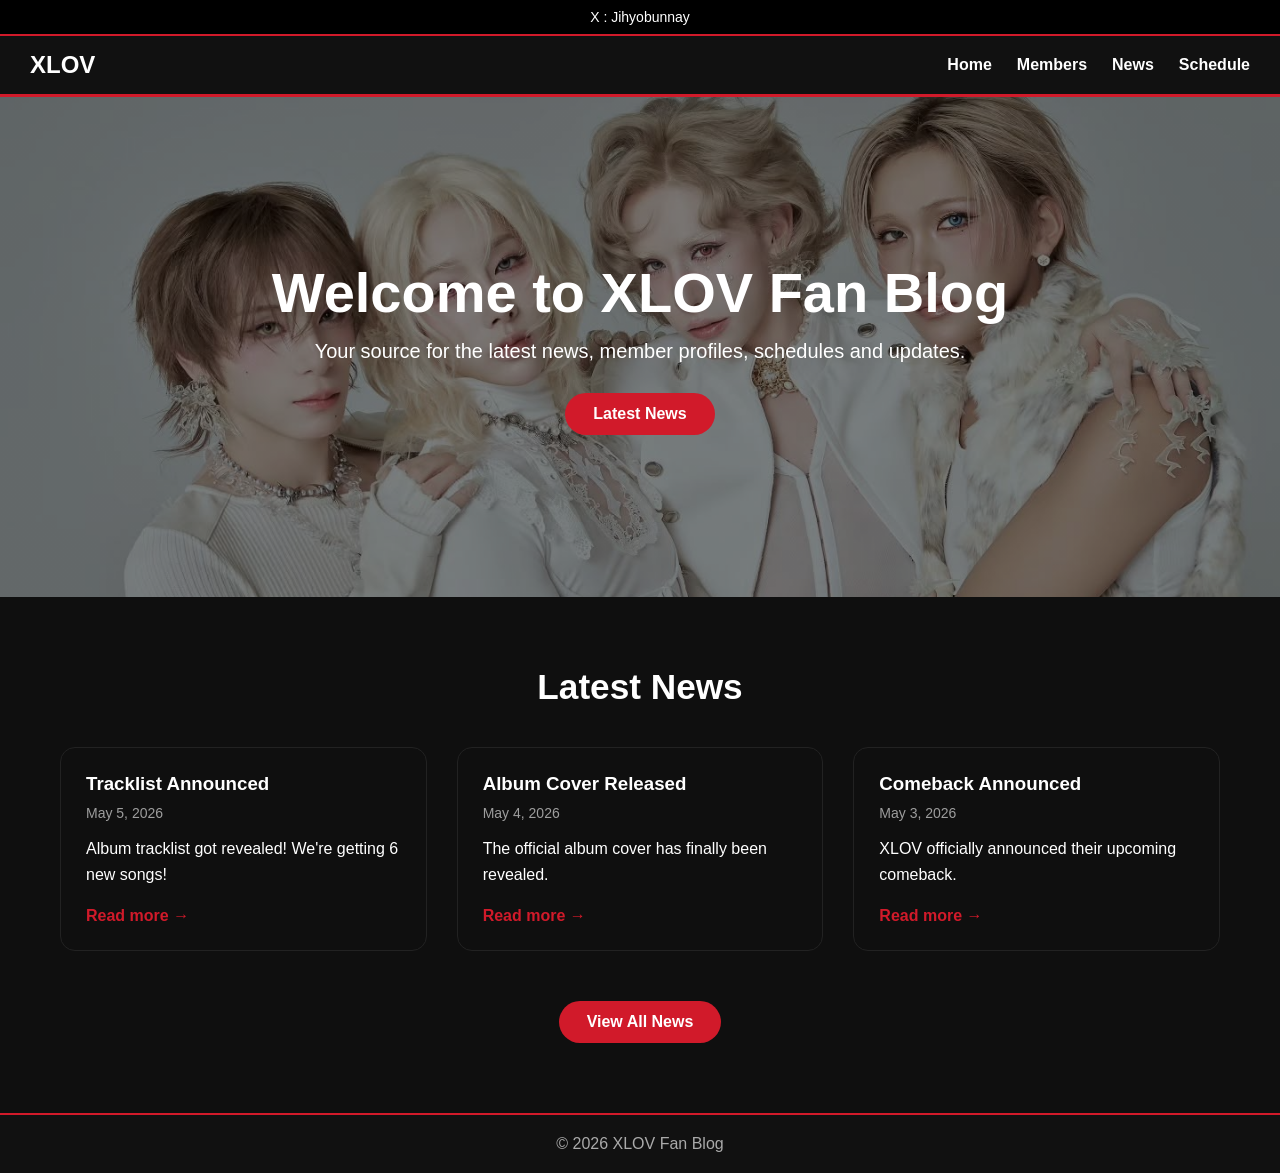
<file: index.html>
<!DOCTYPE html>
<html lang="en">
<head>
    <meta charset="UTF-8">
    <title>XLOV Fan Blog</title>
    <link rel="stylesheet" href="style.css">
</head>
<body>

    <div class="topbar">
        <a href="https://twitter.com/jihyobunnay" target="_blank">
            X : Jihyobunnay
        </a>
    </div>

    <nav class="navbar">
        <div class="logo">XLOV</div>

        <ul>
            <li><a href="index.html">Home</a></li>
            <li><a href="members.html">Members</a></li>
            <li><a href="news.html">News</a></li>
            <li><a href="#">Schedule</a></li>
        </ul>
    </nav>

    <section class="hero">
        <div class="hero-content">
            <h1>Welcome to XLOV Fan Blog</h1>
            <p>Your source for the latest news, member profiles, schedules and updates.</p>

            <a href="news.html" class="hero-btn">Latest News</a>
        </div>
    </section>

    <main class="container">

        <section class="latest-news">

            <h2>Latest News</h2>

            <div class="news-grid">

                <article class="card">
                    <h3>Tracklist Announced</h3>
                    <span class="date">May 5, 2026</span>
                    <p>Album tracklist got revealed! We're getting 6 new songs!</p>
                    <a href="News/post4.html">Read more →</a>
                </article>

                <article class="card">
                    <h3>Album Cover Released</h3>
                    <span class="date">May 4, 2026</span>
                    <p>The official album cover has finally been revealed.</p>
                    <a href="News/post2.html">Read more →</a>
                </article>

                <article class="card">
                    <h3>Comeback Announced</h3>
                    <span class="date">May 3, 2026</span>
                    <p>XLOV officially announced their upcoming comeback.</p>
                    <a href="News/post1.html">Read more →</a>
                </article>

            </div>

            <div class="view-all">
                <a href="news.html" class="hero-btn">View All News</a>
            </div>

        </section>

    </main>

    <footer class="footer">
        <p>© 2026 XLOV Fan Blog</p>
    </footer>

</body>
</html>
</file>
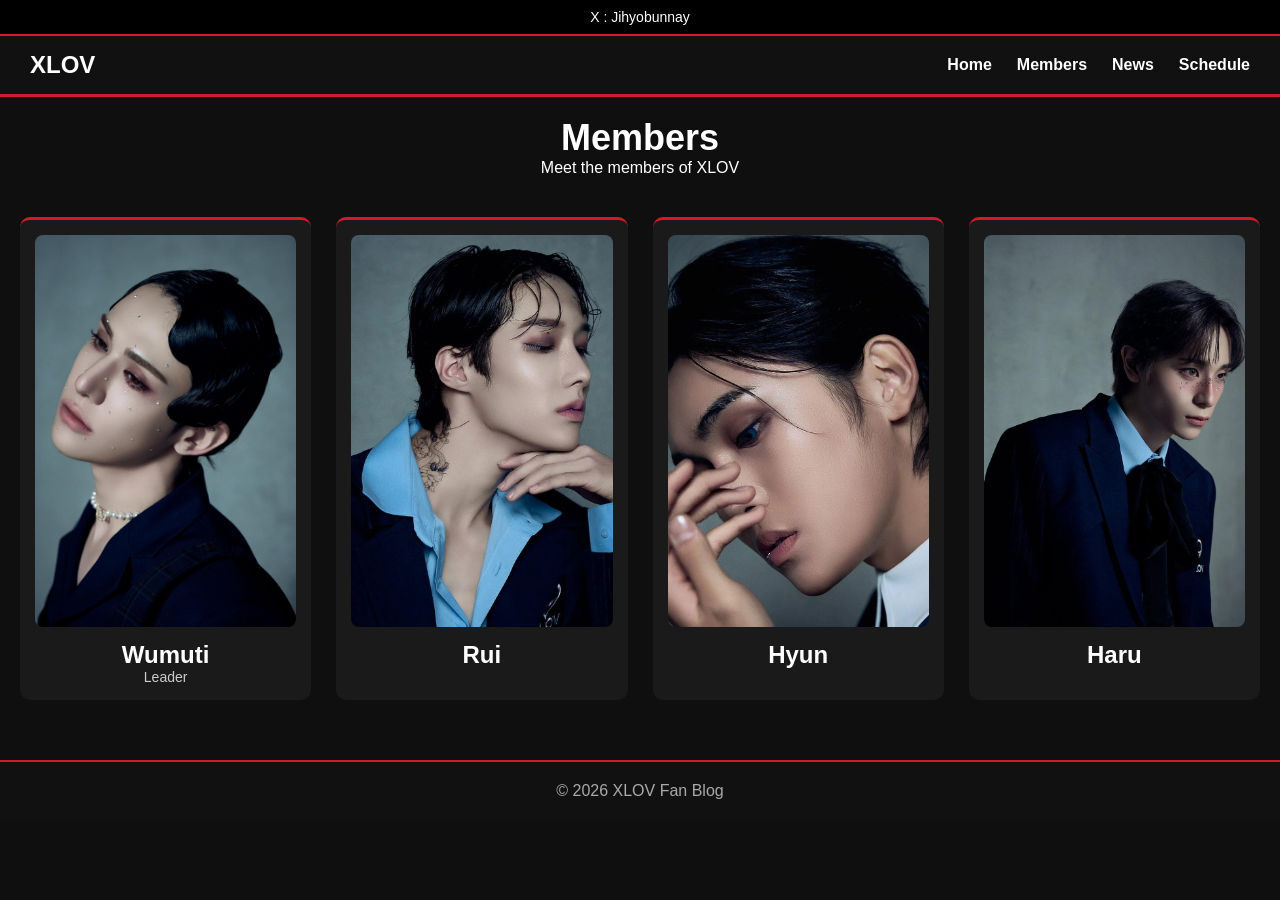
<file: members.html>
<!DOCTYPE html>
<html lang="en">
<head>
  <meta charset="UTF-8">
  <title>XLOV Members</title>
  <link rel="stylesheet" href="members.css">
</head>
<body>

  <div class="topbar">
    <a href="https://twitter.com/jihyobunnay" target="_blank">X : Jihyobunnay</a>
  </div>

  <!-- Navbar -->
  <nav class="navbar">
    <div class="logo">XLOV</div>
    <ul>
      <li><a href="index.html">Home</a></li>
      <li><a href="members.html">Members</a></li>
      <li><a href="news.html">News</a></li>
      <li><a href="#">Schedule</a></li>
    </ul>
  </nav>

  <header class="header">
    <h1>Members</h1>
    <p>Meet the members of XLOV</p>
  </header>

  <main class="members-container">

    <div class="member-card">
        <a href="Members/wumuti.html">  
            <img src="Pictures/Wumuti.jpg" alt="Wumuti">
            <h2>Wumuti</h2>
            <p>Leader</p>
        </a>
    </div>

    <div class="member-card">
        <a href="Members/rui.html">
            <img src="Pictures/Rui.jpg" alt="Rui">
            <h2>Rui</h2>
            <p></p>
        </a>
    </div>

    <div class="member-card">
        <a href="Members/hyun.html">
            <img src="Pictures/Hyun.jpg" alt="Hyun">
            <h2>Hyun</h2>
            <p></p>
        </a>
    </div>

    <div class="member-card">
        <a href="Members/haru.html">
            <img src="Pictures/Haru.jpg" alt="Haru">
            <h2>Haru</h2>
            <p></p>
        </a>
    </div>

  </main>

  <footer class="footer">
    <p>© 2026 XLOV Fan Blog</p>
  </footer>

</body>
</html>
</file>
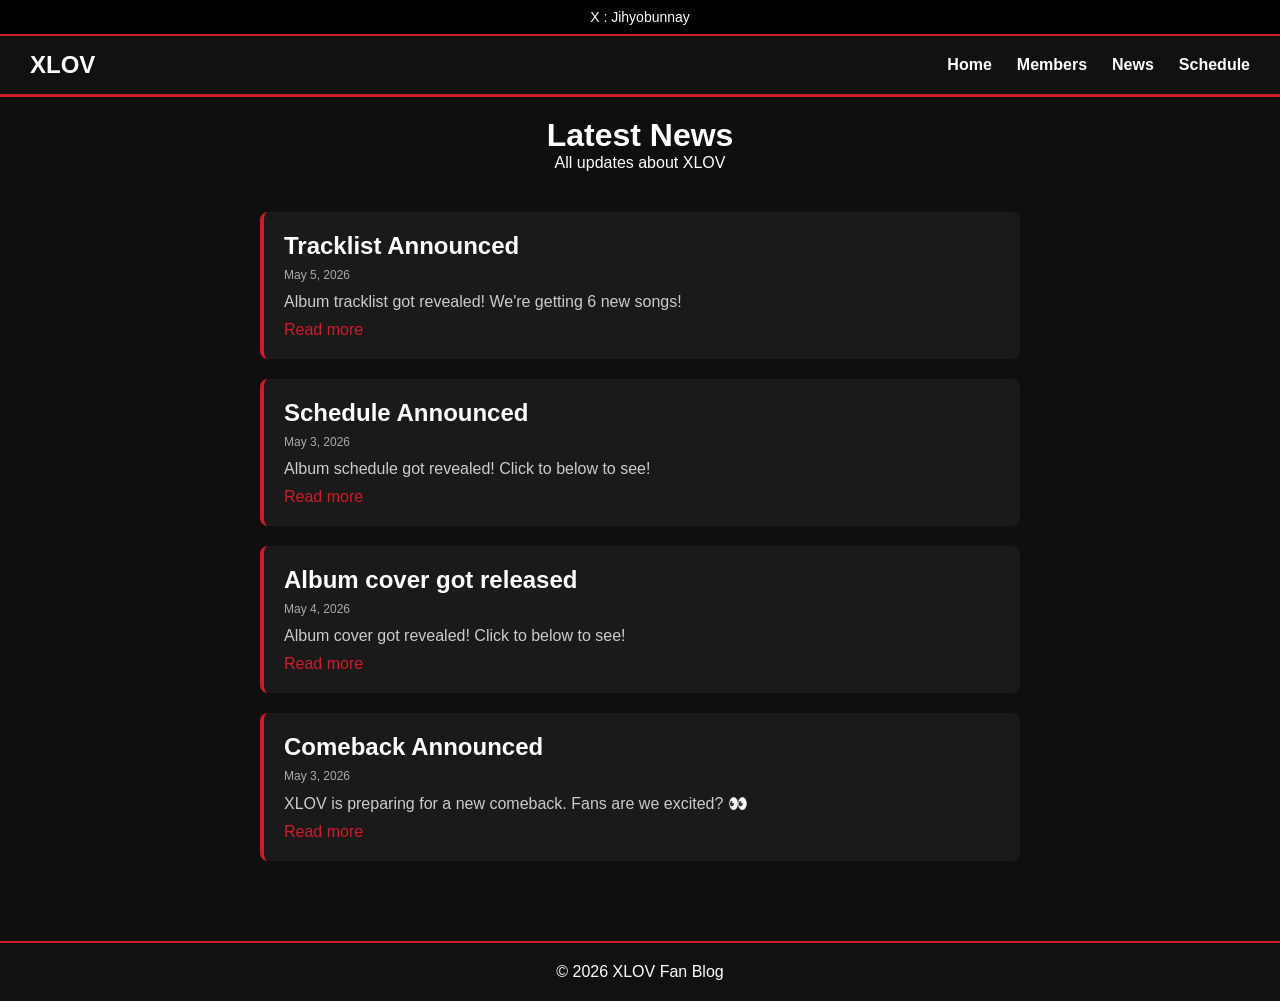
<file: news.html>
<!DOCTYPE html>
<html lang="en">
<head>
  <meta charset="UTF-8">
  <title>XLOV News</title>
  <link rel="stylesheet" href="news.css">
</head>
<body>

  <div class="topbar">
    <a href="https://twitter.com/jihyobunnay" target="_blank">X : Jihyobunnay</a>
  </div>

  <!-- Navbar -->
  <nav class="navbar">
    <div class="logo">XLOV</div>
    <ul>
      <li><a href="index.html">Home</a></li>
      <li><a href="members.html">Members</a></li>
      <li><a href="news.html">News</a></li>
      <li><a href="#">Schedule</a></li>
    </ul>
  </nav>

  <header class="header">
    <h1>Latest News</h1>
    <p>All updates about XLOV</p>
  </header>

  <main class="news-container">

    <div class="news-card">
        <h2>Tracklist Announced</h2>
        <span class="date">May 5, 2026</span>
        <p>Album tracklist got revealed! We're getting 6 new songs!</p>
        <a href="News/post4.html">Read more</a>
    </div>

    <div class="news-card">
        <h2>Schedule Announced</h2>
        <span class="date">May 3, 2026</span>
        <p>Album schedule got revealed! Click to below to see!</p>
        <a href="News/post3.html">Read more</a>
    </div>

    <div class="news-card">
        <h2>Album cover got released</h2>
        <span class="date">May 4, 2026</span>
        <p>Album cover got revealed! Click to below to see!</p>
        <a href="News/post2.html">Read more</a>
    </div>

    <div class="news-card">
      <h2>Comeback Announced</h2>
      <span class="date">May 3, 2026</span>
      <p>XLOV is preparing for a new comeback. Fans are we excited? 👀</p>
      <a href="News/post1.html">Read more</a>
    </div>

  </main>

  <footer class="footer">
    <p>© 2026 XLOV Fan Blog</p>
  </footer>

</body>
</html>
</file>
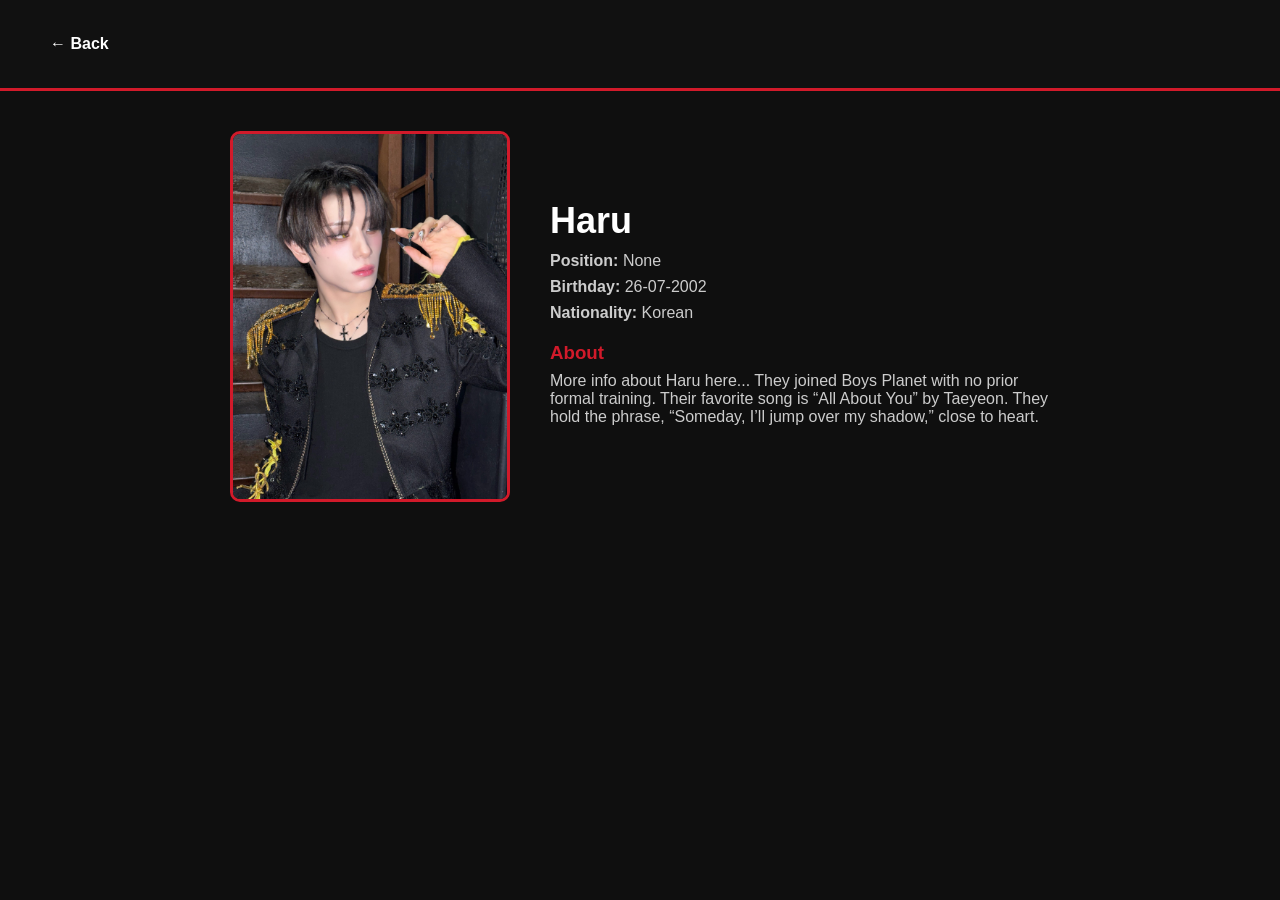
<file: Members/haru.html>
<!DOCTYPE html>
<html lang="en">
<head>
  <meta charset="UTF-8">
  <title>Haru - XLOV</title>
  <link rel="stylesheet" href="../members.css">
</head>
<body>

  <nav class="navbar">
    <a href="../members.html" class="back-link">← Back</a>
  </nav>

  <div class="profile">
    <img src="../Pictures/Profile-haru.jpg" alt="Haru">

    <div class="profile-info">
        <h1>Haru</h1>
        <p><strong>Position:</strong> None</p>
        <p><strong>Birthday:</strong> 26-07-2002</p>
        <p><strong>Nationality:</strong> Korean</p>

        <h3>About</h3>
        <p>More info about Haru here...
            They joined Boys Planet with no prior formal training. Their favorite song is “All About You” by Taeyeon. They hold the phrase, “Someday, I’ll jump over my shadow,” close to heart.
        </p>
    </div>
  </div>

</body>
</html>
</file>
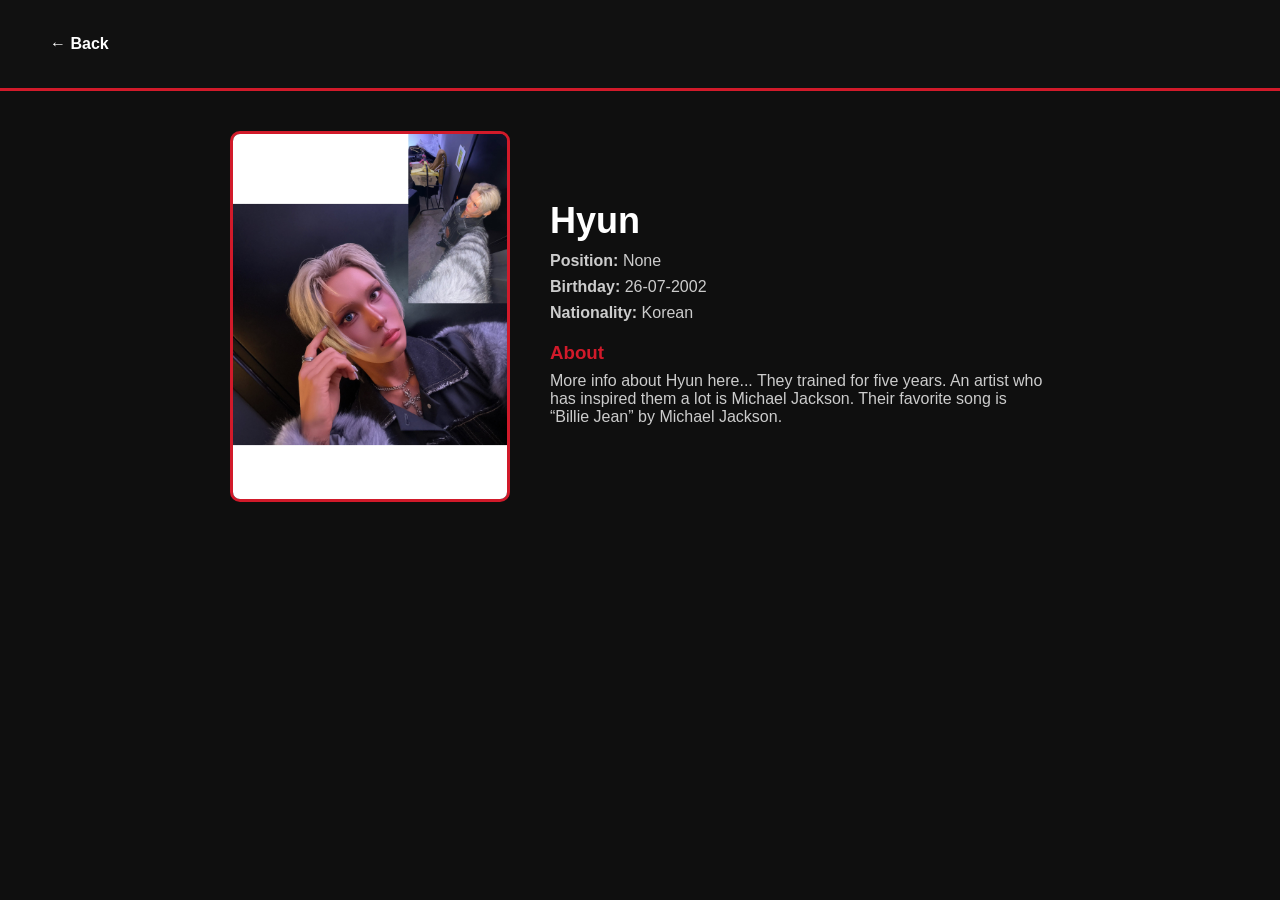
<file: Members/hyun.html>
<!DOCTYPE html>
<html lang="en">
<head>
  <meta charset="UTF-8">
  <title>Hyun - XLOV</title>
  <link rel="stylesheet" href="../members.css">
</head>
<body>

  <nav class="navbar">
    <a href="../members.html" class="back-link">← Back</a>
  </nav>

  <div class="profile">
    <img src="../Pictures/Profile-hyun.jpg" alt="Hyun">

    <div class="profile-info">
        <h1>Hyun</h1>
        <p><strong>Position:</strong> None</p>
        <p><strong>Birthday:</strong> 26-07-2002</p>
        <p><strong>Nationality:</strong> Korean</p>

        <h3>About</h3>
        <p>More info about Hyun here...
            They trained for five years. An artist who has inspired them a lot is Michael Jackson. Their favorite song is “Billie Jean” by Michael Jackson.
    </div>
  </div>

</body>
</html>
</file>
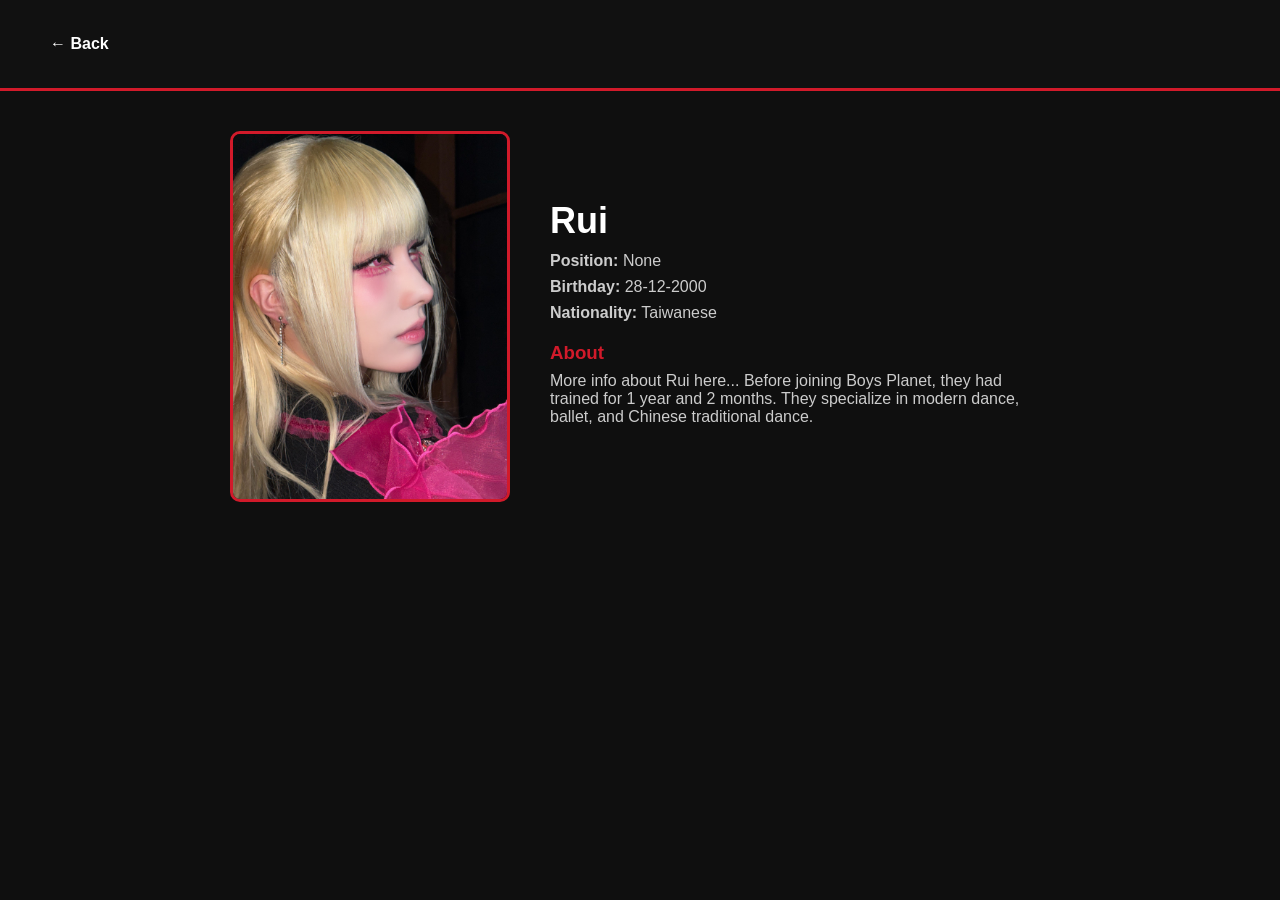
<file: Members/rui.html>
<!DOCTYPE html>
<html lang="en">
<head>
  <meta charset="UTF-8">
  <title>Rui - XLOV</title>
  <link rel="stylesheet" href="../members.css">
</head>
<body>

  <nav class="navbar">
    <a href="../members.html" class="back-link">← Back</a>
  </nav>

  <div class="profile">
    <img src="../Pictures/Profile-rui.jpg" alt="Rui">

    <div class="profile-info">
        <h1>Rui</h1>
        <p><strong>Position:</strong> None</p>
        <p><strong>Birthday:</strong> 28-12-2000</p>
        <p><strong>Nationality:</strong> Taiwanese</p>

        <h3>About</h3>
        <p>More info about Rui here...
            Before joining Boys Planet, they had trained for 1 year and 2 months. They specialize in modern dance, ballet, and Chinese traditional dance.
        </p>
    </div>
  </div>

</body>
</html>
</file>
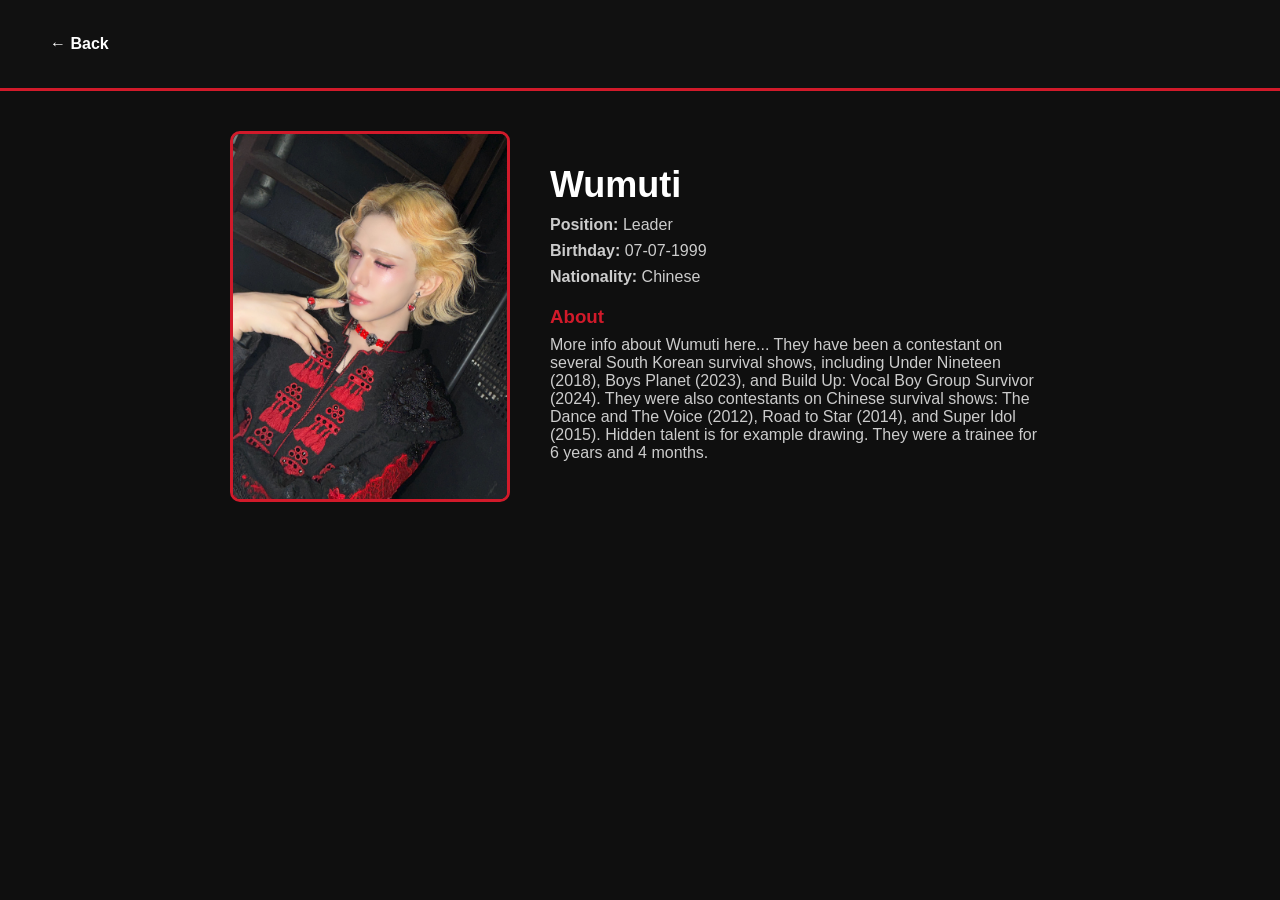
<file: Members/wumuti.html>
<!DOCTYPE html>
<html lang="en">
<head>
  <meta charset="UTF-8">
  <title>Wumuti - XLOV</title>
  <link rel="stylesheet" href="../members.css">
</head>
<body>

  <nav class="navbar">
    <a href="../members.html" class="back-link">← Back</a>
  </nav>

  <div class="profile">
    <img src="../Pictures/Profile-wumuti.jpg" alt="Wumuti">

    <div class="profile-info">
        <h1>Wumuti</h1>
        <p><strong>Position:</strong> Leader</p>
        <p><strong>Birthday:</strong> 07-07-1999</p>
        <p><strong>Nationality:</strong> Chinese</p>

        <h3>About</h3>
        <p>More info about Wumuti here...
            They have been a contestant on several South Korean survival shows, including Under Nineteen (2018), Boys Planet (2023), and Build Up: Vocal Boy Group Survivor (2024). They were also contestants on Chinese survival shows: The Dance and The Voice (2012), Road to Star (2014), and Super Idol (2015).
            Hidden talent is for example drawing. They were a trainee for 6 years and 4 months.
        </p>
    </div>
  </div>

</body>
</html>
</file>
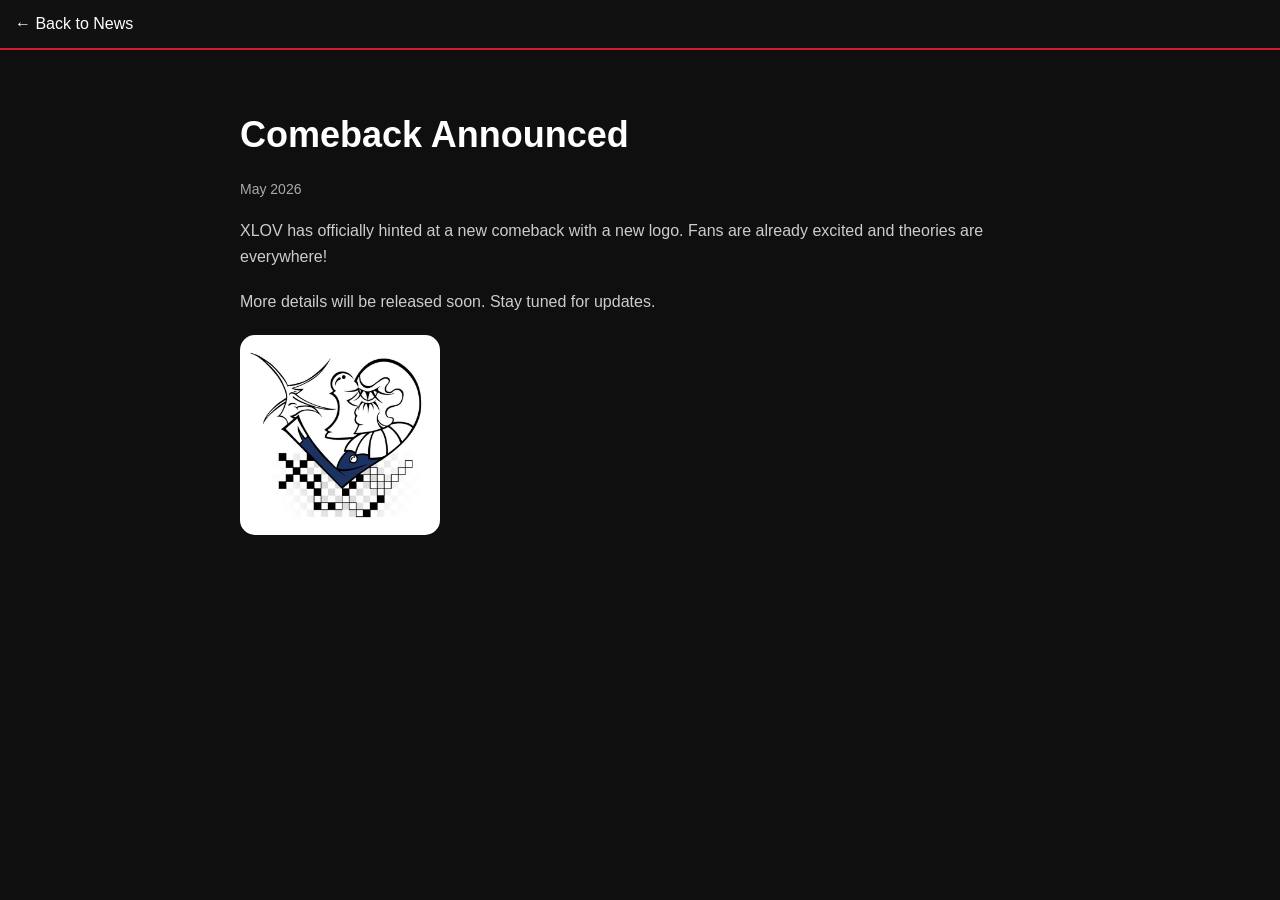
<file: News/post1.html>
<!DOCTYPE html>
<html lang="en">
<head>
  <meta charset="UTF-8">
  <title>Comeback Announced - XLOV</title>
  <link rel="stylesheet" href="../post.css">
</head>
<body>

  <nav class="navbar">
    <a href="../news.html">← Back to News</a>
  </nav>

  <main class="post-container">
    <h1>Comeback Announced</h1>
    <span class="date">May 2026</span>

    <p>
      XLOV has officially hinted at a new comeback with a new logo.
      Fans are already excited and theories are everywhere!
    </p>

    <p>
      More details will be released soon. Stay tuned for updates.
    </p>

    <img src="../Pictures/New Logo.jpg" alt="XLOV Comeback Image">

  </main>

</body>
</html>
</file>
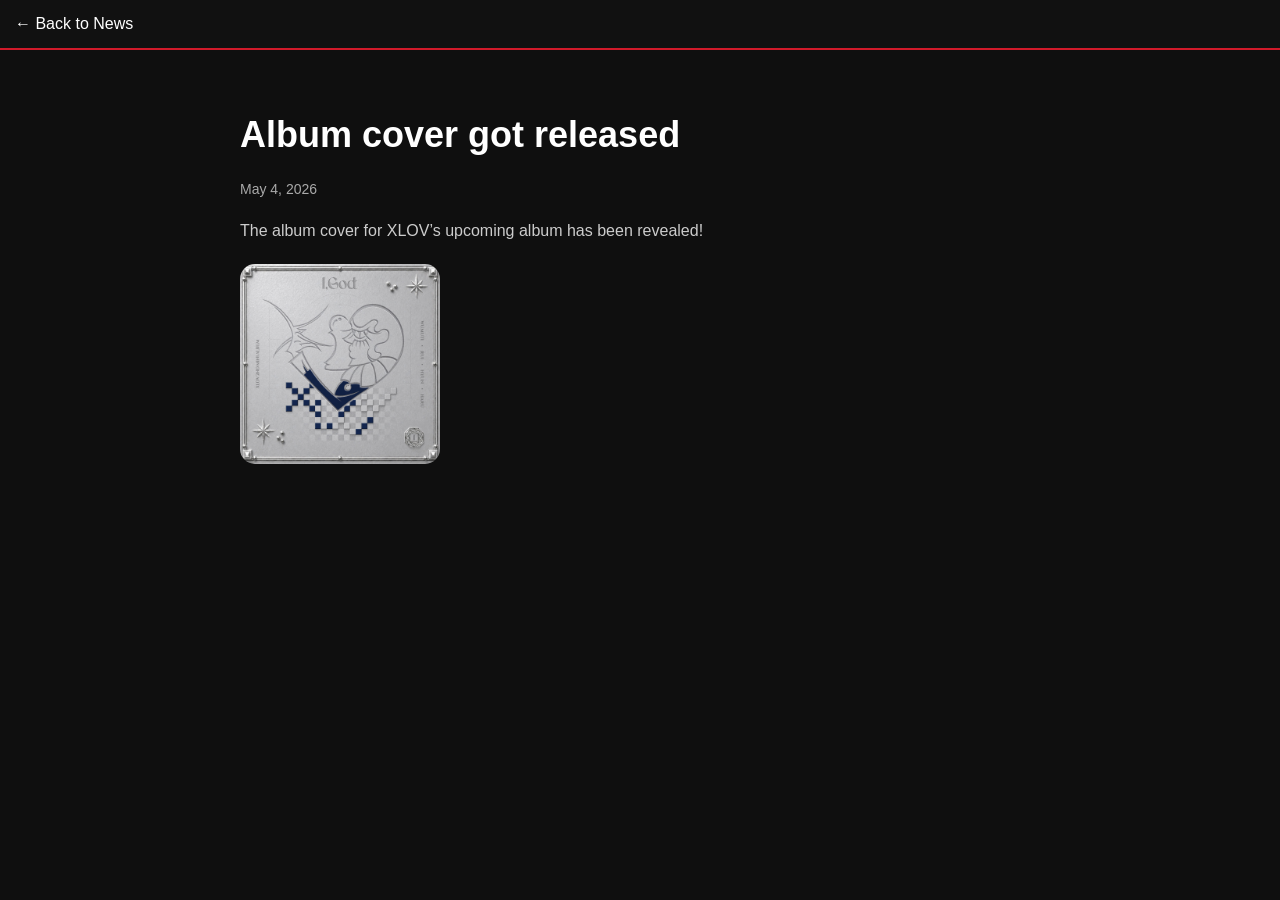
<file: News/post2.html>
<!DOCTYPE html>
<html lang="en">
<head>
  <meta charset="UTF-8">
  <title>Album cover got released</title>
  <link rel="stylesheet" href="../post.css">
</head>
<body>

  <nav class="navbar">
    <a href="../news.html">← Back to News</a>
  </nav>

  <main class="post-container">
    <h1>Album cover got released</h1>
    <span class="date">May 4, 2026</span>

    <p>
      The album cover for XLOV’s upcoming album has been revealed!
    </p>

    <img src="../Pictures/Album cover I,God.jpg" alt="XLOV Album Cover">

  </main>

</body>
</html>
</file>
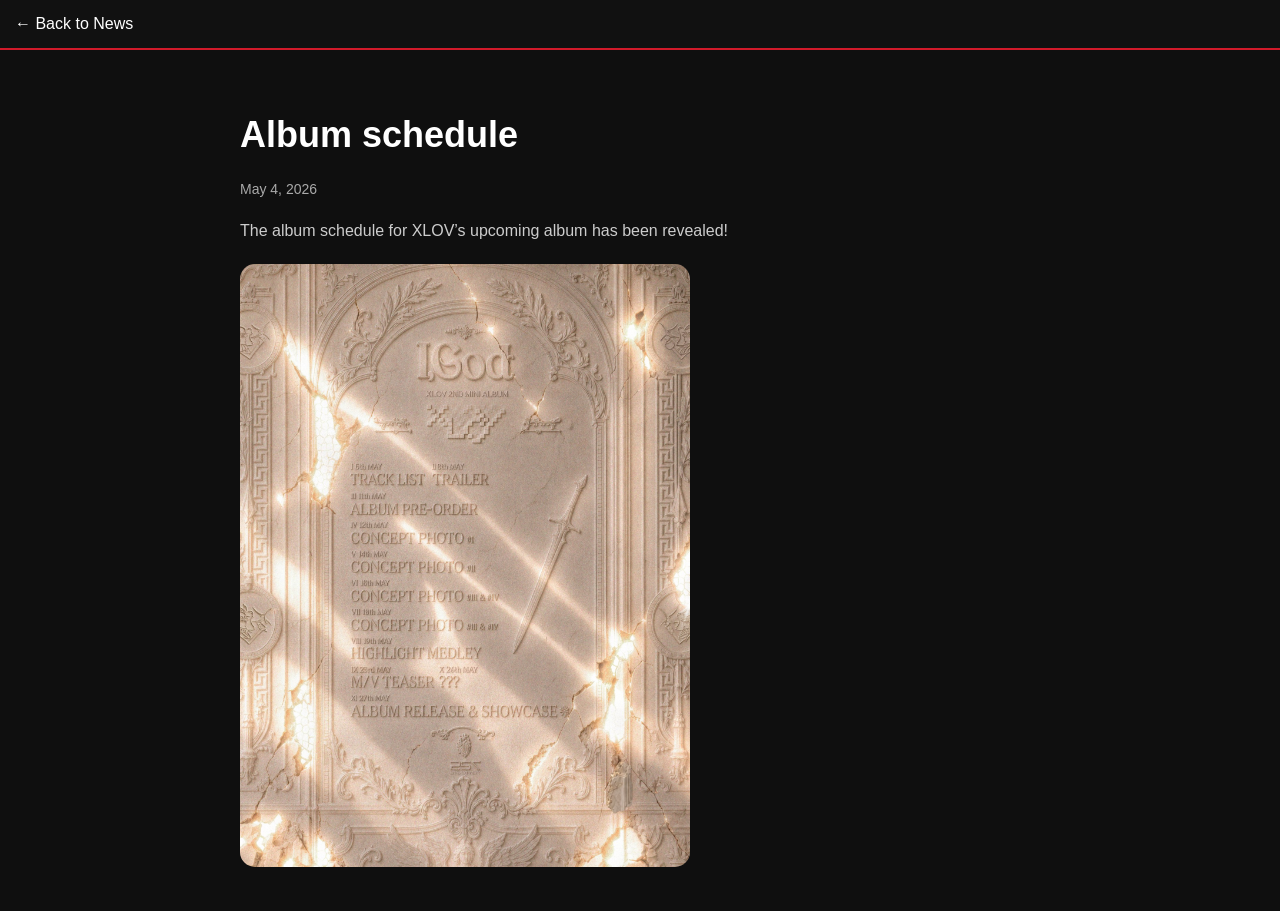
<file: News/post3.html>
<!DOCTYPE html>
<html lang="en">
<head>
  <meta charset="UTF-8">
  <title>Album schedule</title>
  <link rel="stylesheet" href="../post.css">
</head>
<body>

  <nav class="navbar">
    <a href="../news.html">← Back to News</a>
  </nav>

  <main class="post-container">
    <h1>Album schedule</h1>
    <span class="date">May 4, 2026</span>

    <p>
      The album schedule for XLOV’s upcoming album has been revealed!
    </p>

    <img style="width: 450px!important;" src="../Pictures/Album schedule.jpg" alt="XLOV Album schedule">

  </main>

</body>
</html>
</file>
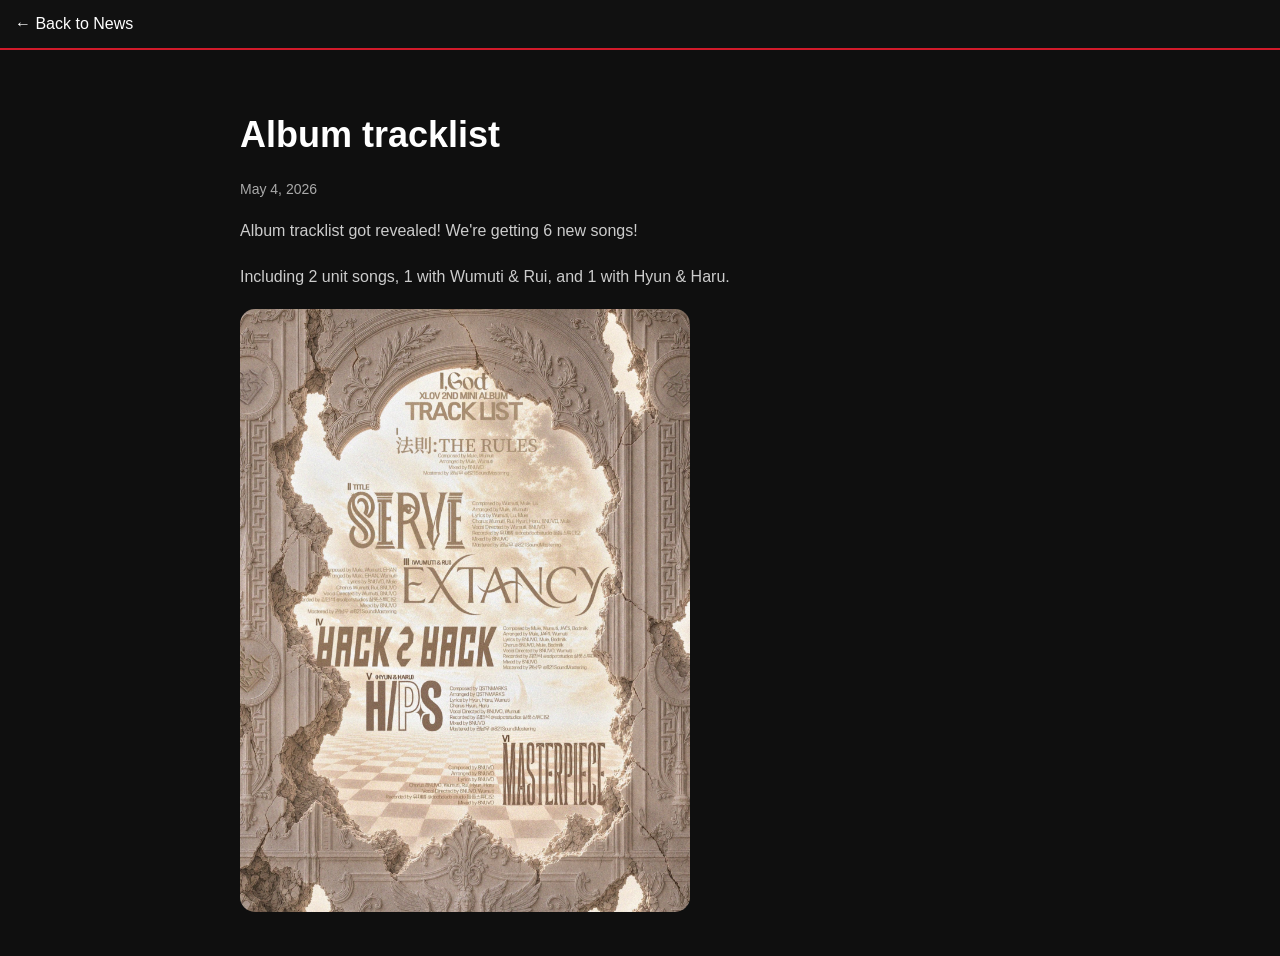
<file: News/post4.html>
<!DOCTYPE html>
<html lang="en">
<head>
  <meta charset="UTF-8">
  <title>Album tracklist</title>
  <link rel="stylesheet" href="../post.css">
</head>
<body>

  <nav class="navbar">
    <a href="../news.html">← Back to News</a>
  </nav>

  <main class="post-container">
    <h1>Album tracklist</h1>
    <span class="date">May 4, 2026</span>

    <p>
      Album tracklist got revealed! We're getting 6 new songs!
    </p>

    <p>
      Including 2 unit songs, 1 with Wumuti & Rui, and 1 with Hyun & Haru.
    </p>

    <img style="width: 450px!important;" src="../Pictures/Album tracklist.jpg" alt="XLOV Album tracklist">

  </main>

</body>
</html>
</file>
<file: style.css>
:root {
    --red: #d11a2a;
    --black: #000000;
    --background: #0f0f0f;
    --text: #ffffff;
}


* {
  margin: 0;
  padding: 0;
  box-sizing: border-box;
}

/* Body */
body {
  font-family: Arial, sans-serif;
  background-color: var(--background);
  color: var(--text);
}

/* Topbar */
.topbar {
  background-color: var(--black);
  padding: 8px 20px;
  text-align: center;
  border-bottom: 2px solid var(--red);
}

.topbar a {
  color: var(--text);
  text-decoration: none;
  font-size: 14px;
}

.topbar a:hover {
  color: var(--red);
}

/* Navbar */
.navbar {
  display: flex;
  justify-content: space-between;
  align-items: center;
  padding: 15px 30px;
  background-color: #111;
  border-bottom: 3px solid var(--red);
}

.logo {
  font-size: 24px;
  font-weight: bold;
}

.navbar ul {
  list-style: none;
  display: flex;
  gap: 25px;
}

.navbar a {
  text-decoration: none;
  color: var(--text);
  font-weight: bold;
  position: relative;
}

/* Hover effect (rode lijn) */
.navbar a::after {
  content: "";
  position: absolute;
  width: 0%;
  height: 2px;
  background: var(--red);
  left: 0;
  bottom: -5px;
  transition: 0.3s;
}

.navbar a:hover::after {
  width: 100%;
}

.hero {
    height: 500px;
    background: linear-gradient(rgba(0,0,0,.5), rgba(0,0,0,.5)),
                url("Pictures/hero-image.jpg") center/cover no-repeat;
    display: flex;
    justify-content: center;
    align-items: center;
    text-align: center;
    color: var(--text);
}

.hero-content h1 {
    font-size: 56px;
    margin-bottom: 15px;
}

.hero-content p {
    font-size: 20px;
    margin-bottom: 30px;
}

.hero-btn {
    display: inline-block;
    padding: 12px 28px;
    background: var(--red);
    color: var(--text);
    text-decoration: none;
    border-radius: 30px;
    font-weight: bold;
    transition: .3s;
}

.hero-btn:hover {
    background: var(--red);
    transform: translateY(-2px);
}

/* Main */

.container{
    max-width:1200px;
    margin:70px auto;
    padding:0 20px;
}

/* Latest News */

.latest-news h2{
    text-align:center;
    font-size:2.2rem;
    margin-bottom:40px;
}

.news-grid{
    display:grid;
    grid-template-columns:repeat(auto-fit, minmax(300px,1fr));
    gap:30px;
}

.card{
    background:var(--background);
    border-radius:15px;
    padding:25px;
    transition:.3s;
    border:1px solid #222;
}

.card:hover{
    transform:translateY(-8px);
    border-color:var(--red);
}

.card h3{
    margin-bottom:10px;
}

.card .date{
    display:block;
    color:#9e9e9e;
    margin-bottom:15px;
    font-size:14px;
}

.card p{
    line-height:1.6;
    margin-bottom:20px;
}

.card a{
    color:var(--red);
    text-decoration:none;
    font-weight:bold;
}

.card a:hover{
    text-decoration:underline;
}

.view-all{
    text-align:center;
    margin-top:50px;
}

/* Footer */
.footer {
  text-align: center;
  padding: 20px;
  background-color: #111;
  border-top: 2px solid var(--red);
  margin-top: 40px;
  color: #aaa;
}
</file>
<file: members.css>
/* Reset */
* {
  margin: 0;
  padding: 0;
  box-sizing: border-box;
}

/* Body */
body {
  font-family: Arial, sans-serif;
  background-color: #0f0f0f;
  color: white;
}

.topbar {
  background-color: black;
  padding: 8px 20px;
  text-align: center;
  border-bottom: 2px solid #d11a2a;
}

.topbar a {
  color: white;
  text-decoration: none;
  font-size: 14px;
}

.topbar a:hover {
  color: #d11a2a;
}

/* Navbar */
.navbar {
  display: flex;
  justify-content: space-between;
  align-items: center;
  padding: 15px 30px;
  background-color: #111;
  border-bottom: 3px solid #d11a2a;
}

.logo {
  font-size: 24px;
  font-weight: bold;
}

.navbar ul {
  list-style: none;
  display: flex;
  gap: 25px;
}

.navbar a {
  text-decoration: none;
  color: white;
  font-weight: bold;
  position: relative;
}

.navbar a::after {
  content: "";
  position: absolute;
  width: 0%;
  height: 2px;
  background: #d11a2a;
  left: 0;
  bottom: -5px;
  transition: 0.3s;
}

.navbar a:hover::after {
  width: 100%;
}

/* Header */
.header {
  text-align: center;
  padding: 20px;
}

.header h1 {
  font-size: 36px;
}

/* Members Grid */
.members-container {
  display: grid;
  grid-template-columns: repeat(auto-fit, minmax(200px, 1fr));
  gap: 25px;
  padding: 20px;
}

/* Member Card */
.member-card {
  background-color: #1a1a1a;
  padding: 15px;
  border-radius: 10px;
  text-align: center;
  border-top: 3px solid #d11a2a;
  transition: 0.3s;
}

.member-card:hover {
  transform: translateY(-5px);
}

.member-card a {
  text-decoration: none;
  color: white;
}

/* Image */
.member-card img {
  width: 100%;
  border-radius: 8px;
}

/* Text */
.member-card h2 {
  margin-top: 10px;
}

.member-card p {
  color: #ccc;
  font-size: 14px;
}

/* Footer */
.footer {
  text-align: center;
  padding: 20px;
  background-color: #111;
  border-top: 2px solid #d11a2a;
  margin-top: 40px;
  color: #aaa;
}

/* Member Page */
.profile {
  display: flex;
  flex-wrap: wrap;
  gap: 40px;
  padding: 40px;
  align-items: center;
  justify-content: center;
}

/* Image */
.profile img {
  width: 280px;
  border-radius: 10px;
  border: 3px solid #d11a2a;
}

/* Info */
.profile-info {
  max-width: 500px;
}

.profile-info h1 {
  font-size: 36px;
  margin-bottom: 10px;
}

.profile-info p {
  margin: 8px 0;
  color: #ccc;
}

/* Section title */
.profile-info h3 {
  margin-top: 20px;
  color: #d11a2a;
}

/* Back link (optioneel) */
.back-link {
  display: inline-block;
  margin: 20px;
  color: white;
  text-decoration: none;
}

.back-link:hover {
  color: #d11a2a;
}
</file>
<file: news.css>
* {
  margin: 0;
  padding: 0;
  box-sizing: border-box;
}

body {
  font-family: Arial;
  background-color: #0f0f0f;
  color: white;
}

.topbar {
  background: black;
  padding: 8px 20px;
  text-align: center;
  border-bottom: 2px solid #d11a2a;
}

.topbar a {
  color: white;
  text-decoration: none;
  font-size: 14px;
}

.topbar a:hover {
  color: #d11a2a;
}

/* Navbar */
.navbar {
  display: flex;
  justify-content: space-between;
  padding: 15px 30px;
  background: #111;
  border-bottom: 3px solid #d11a2a;
  align-items: center;
}

.logo {
  font-size: 24px;
  font-weight: bold;
}

.navbar ul {
  list-style: none;
  display: flex;
  gap: 25px;
}

.navbar a {
  text-decoration: none;
  color: white;
  font-weight: bold;
  position: relative;
}

/* Header */
.header {
  text-align: center;
  padding: 20px;
}

/* News */
.news-container {
  max-width: 800px;
  margin: auto;
  padding: 20px;
}

/* Card */
.news-card {
  background: #1a1a1a;
  padding: 20px;
  margin-bottom: 20px;
  border-left: 4px solid #d11a2a;
  border-radius: 8px;
}

.news-card h2 {
  margin-bottom: 5px;
}

.date {
  font-size: 12px;
  color: #aaa;
}

.news-card p {
  margin: 10px 0;
  color: #ccc;
}

.news-card a {
  color: #d11a2a;
  text-decoration: none;
}

.news-card a:hover {
  text-decoration: underline;
}

/* Footer */
.footer {
  text-align: center;
  padding: 20px;
  background: #111;
  border-top: 2px solid #d11a2a;
  margin-top: 40px;
}
</file>
<file: post.css>
body {
  margin: 0;
  font-family: Arial;
  background-color: #0f0f0f;
  color: white;
}

/* Navbar */
.navbar {
  padding: 15px;
  background: #111;
  border-bottom: 2px solid #d11a2a;
}

.navbar a {
  color: white;
  text-decoration: none;
}

/* Post */
.post-container {
  max-width: 800px;
  margin: auto;
  padding: 40px 20px;
}

.post-container h1 {
  font-size: 36px;
}

.date {
  font-size: 14px;
  color: #aaa;
}

.post-container p {
  margin: 20px 0;
  color: #ccc;
  line-height: 1.6;
}

.post-container img {
  width: 200px;
  border-radius: 15px;
}
</file>
